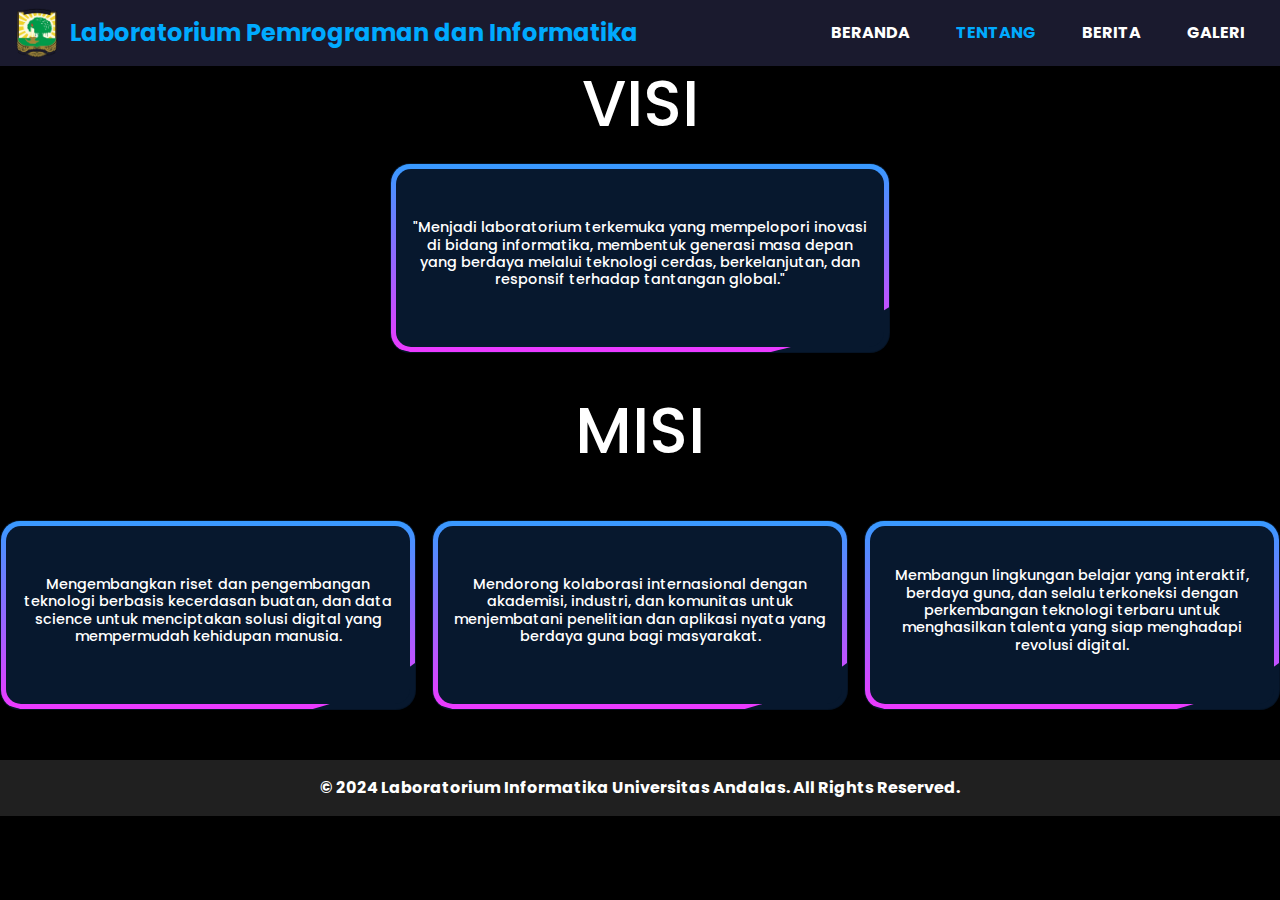
<file: about.html>
<!DOCTYPE html>
<html lang="en">
<head>
    <meta charset="UTF-8">
    <meta name="viewport" content="width=device-width, initial-scale=1.0">
    <title>Laboratorium Informatika</title>
    <link href="https://cdn.jsdelivr.net/npm/bootstrap@5.3.0/dist/css/bootstrap.min.css" rel="stylesheet">
    <link rel="stylesheet" href="style.css">
</head>
<body id="aboutpage">
    <nav class="navbar navbar-expand-lg navbar-dark custom-navbar">
        <div class="container-fluid">
            <div class="d-flex align-items-center">
                <img src="img/unandbg.png" alt="Logo" class="logo">
                <span class="navbar-brand ms-2">Laboratorium Pemrograman dan Informatika</span>
            </div>
            <button class="navbar-toggler" type="button" data-bs-toggle="collapse" data-bs-target="#navbarNav">
                <span class="navbar-toggler-icon"></span>
            </button>
            <div class="collapse navbar-collapse justify-content-end" id="navbarNav">
                <ul class="navbar-nav">
                    <li class="nav-item">
                        <a class="nav-link" href="index.html">BERANDA</a>
                    </li>
                    <li class="nav-item">
                        <a class="nav-link active" href="about.html">TENTANG</a>
                    </li>
                    <li class="nav-item">
                        <a class="nav-link" href="berita.html">BERITA</a>
                    </li>
                    <li class="nav-item">
                        <a class="nav-link" href="galeri.html">GALERI</a>
                    </li>
                </ul>
            </div>
        </div>
    </nav>

    <section class="visi-section text-center">
        <h1 class="visi-title">VISI</h1>
        <div class="d-flex justify-content-center">
            <div class="card">
                <h2>"Menjadi laboratorium terkemuka yang mempelopori inovasi di bidang informatika, membentuk generasi masa depan yang berdaya melalui teknologi cerdas, berkelanjutan, dan responsif terhadap tantangan global."</h2>
            </div>
        </div>
    </section>


    <section class="misi-section text-center">
        <h1 class="misi-title">MISI</h1>  
    </section>
    <section class="misi-card-section d-flex justify-content-center gap-3">
        <div class="card">
            <h2>Mengembangkan riset dan pengembangan teknologi berbasis kecerdasan buatan, dan data science untuk menciptakan solusi digital yang mempermudah kehidupan manusia.</h2>
        </div>
        <div class="card">
            <h2>Mendorong kolaborasi internasional dengan akademisi, industri, dan komunitas untuk menjembatani penelitian dan aplikasi nyata yang berdaya guna bagi masyarakat.</h2>
        </div>
        <div class="card">
            <h2>Membangun lingkungan belajar yang interaktif, berdaya guna, dan selalu terkoneksi dengan perkembangan teknologi terbaru untuk menghasilkan talenta yang siap menghadapi revolusi digital.</h2>
        </div>
    </section>

    <footer class="footer py-3 custom-navbar">
        <div class="container text-center">
          <span class="text-white">© 2024 Laboratorium Informatika Universitas Andalas. All Rights Reserved.</span>
        </div>
      </footer>
    <script src="https://cdn.jsdelivr.net/npm/bootstrap@5.3.0/dist/js/bootstrap.bundle.min.js"></script>
</body>
</html>
</file>
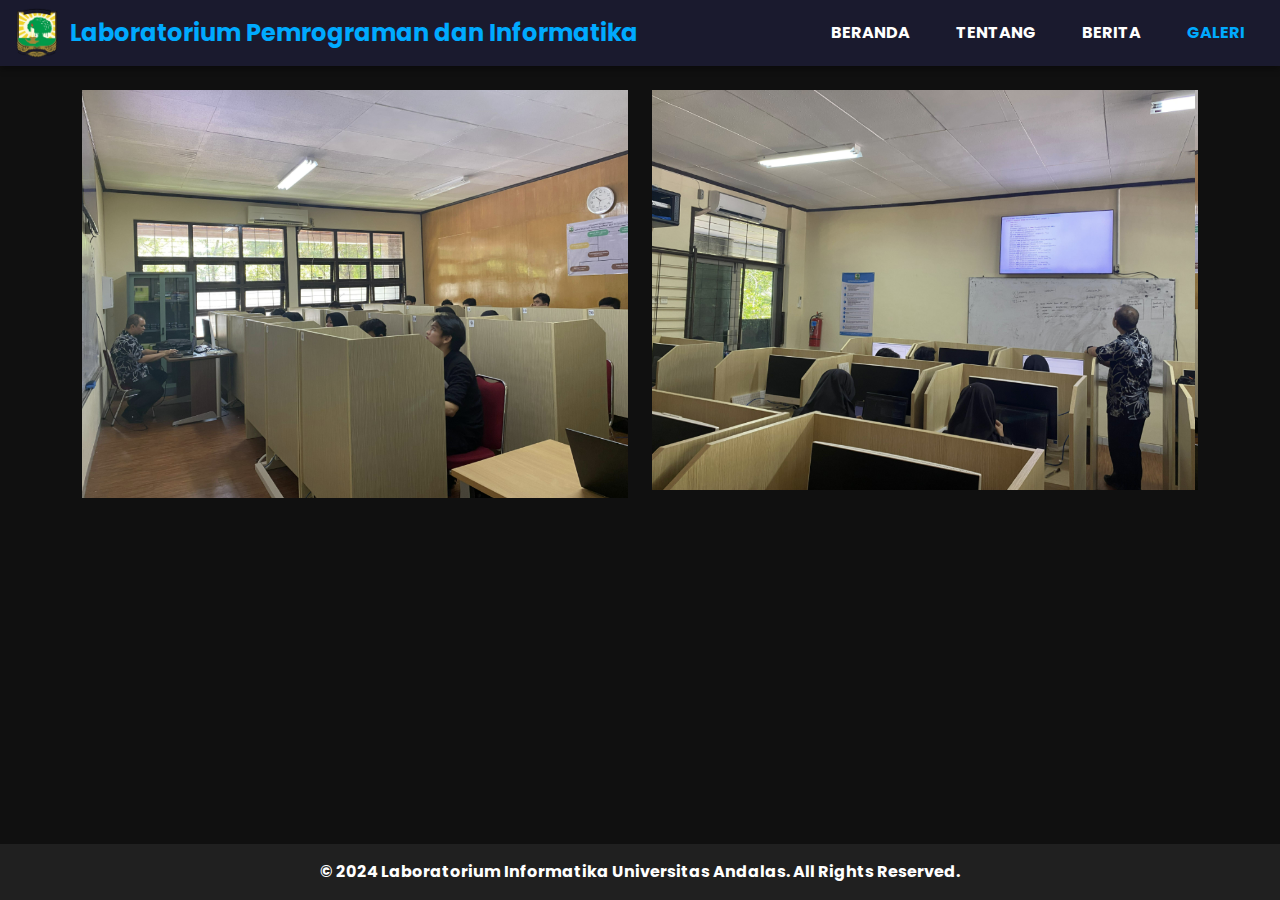
<file: galeri.html>
<!DOCTYPE html>
<html lang="en">
<head>
    <meta charset="UTF-8">
    <meta name="viewport" content="width=device-width, initial-scale=1.0">
    <title>Laboratorium Informatika</title>
    <link href="https://cdn.jsdelivr.net/npm/bootstrap@5.3.0/dist/css/bootstrap.min.css" rel="stylesheet">
    <link rel="stylesheet" href="style.css">
    <style>
        .custom-btn {
            display: inline-block; /* Agar background tombol hanya sebesar teks */
            padding-left: 15px; /* Padding kiri */
            padding-right: 15px; /* Padding kanan */
            margin-top: 10px; /* Memberikan jarak antara tombol dan konten di card */
            width: auto; /* Lebar tombol disesuaikan dengan teks */
        }
        .card-berita {
            display: flex;
            flex-direction: column;
            justify-content: space-between;
        }
    </style>
</head>
<body id="beritapage">
    <nav class="navbar navbar-expand-lg navbar-dark custom-navbar">
        <div class="container-fluid">
            <div class="d-flex align-items-center">
                <img src="img/unandbg.png" alt="Logo" class="logo">
                <span class="navbar-brand ms-2">Laboratorium Pemrograman dan Informatika</span>
            </div>
            <button class="navbar-toggler" type="button" data-bs-toggle="collapse" data-bs-target="#navbarNav">
                <span class="navbar-toggler-icon"></span>
            </button>
            <div class="collapse navbar-collapse justify-content-end" id="navbarNav">
                <ul class="navbar-nav">
                    <li class="nav-item">
                        <a class="nav-link" href="index.html">BERANDA</a>
                    </li>
                    <li class="nav-item">
                        <a class="nav-link" href="about.html">TENTANG</a>
                    </li>
                    <li class="nav-item">
                        <a class="nav-link" href="berita.html">BERITA</a>
                    </li>
                    <li class="nav-item">
                        <a class="nav-link active" href="galeri.html">GALERI</a>
                    </li>
                </ul>
            </div>
        </div>
    </nav>

    <div class="container mt-4">
        <div class="row">
            <!-- Card 1 -->
            <div class="col-md-6">
                <div class="card-galeri">
                    <img src="img/galeri1.png" class="card-img-top" alt="Image 1">
                </div>
            </div>
    
            <!-- Card 2 -->
            <div class="col-md-6">
                <div class="card-galeri">
                    <img src="img/galeri2.png" class="card-img-top" alt="Image 2">
                </div>
            </div>
        </div>
    </div>
    
    
    
    
    

    <footer class="footer py-3">
        <div class="container text-center">
            <span>© 2024 Laboratorium Informatika Universitas Andalas. All Rights Reserved.</span>
        </div>
    </footer>

    <script src="https://cdn.jsdelivr.net/npm/bootstrap@5.3.0/dist/js/bootstrap.bundle.min.js"></script>
</body>
</html>
</file>
<file: style.css>
@import url('https://fonts.googleapis.com/css2?family=Poppins:wght@700&display=swap');

html {
    height: 100%; 
}

body {
    height: 100%;
    margin: 0;
    font-family: 'Poppins', sans-serif;
    font-weight: bold;
    background-color: #101010;  
    color: #ffffff;
    background-size: cover;  
    background-position: center; 
    background-attachment: fixed;  
}


.custom-navbar {
    background-color: #1a1a2e;
    box-shadow: 0 4px 6px rgba(0, 0, 0, 0.3);
}

.custom-navbar .navbar-brand {
    font-size: 1.5rem;
    font-weight: bold;
    color: #00aaff;
}

.custom-navbar .nav-link {
    font-size: 1rem;
    font-weight: bold;
    color: #ffffff;
    position: relative;
    overflow: hidden;
    margin: 0 15px;
    transition: color 0.3s ease;
}

.custom-navbar .nav-link::before {
    content: '';
    position: absolute;
    bottom: 0;
    left: 50%;
    width: 0;
    height: 2px;
    background-color: #00aaff;
    transition: width 0.4s ease, left 0.4s ease;
}

.custom-navbar .nav-link:hover::before {
    width: 100%;
    left: 0;
}

.custom-navbar .nav-link:hover {
    color: #00aaff;
}

.custom-navbar .nav-link.active {
    color: #00aaff;
}

.logo {
    width: 50px;
    height: 50px;
    object-fit: contain;
}

.navbar-toggler {
    border: none;
    outline: none;
}

.navbar-toggler-icon {
    background-image: url("img/logounand.png");
}

.text-center h1 {
    font-size: 4rem; 
    color: #ffffff;
}

.text-center p {
    font-size: 1.25rem; 
    max-width: 800px;
    margin: 0 auto;
}

#indexpage {
    background-image: url(img/bgif3.png)
}

#aboutpage{
    background-color: black;
}

#beritapage {
    min-height: 100vh; 
    display: flex;
    flex-direction: column;
}



.visi-section {
    margin-bottom: 40px; 
}

.visi-title {
    font-size: 2.5em;
    margin-bottom: 20px; 
}

.misi-title {
    font-size: 2.5em;
    margin-top: 40px;
    margin-bottom: 20px; 
}

.misi-card-section {
    margin-top: 50px; 
}

.card {
    width: 500px; 
    height: 190px;
    background: #07182E;
    position: relative;
    display: flex;
    flex-direction: column;
    align-items: center;
    justify-content: center; 
    overflow: hidden;
    border-radius: 20px;
    margin: 0 auto; 
    text-align: center; 
    padding: 20px; 
}

.card h2 {
    z-index: 1;
    color: white;
    font-size: 0.9em;
}

.card::before {
    content: '';
    position: absolute;
    width: 140%; 
    height: 140%; 
    background-image: linear-gradient(180deg, rgb(0, 183, 255), rgb(255, 48, 255));
    animation: rotBGimg 3s linear infinite;
    top: -30%; 
    left: -30%; 
    transform-origin: center; 
    border-radius: 50%; 
}

@keyframes rotBGimg {
    from {
        transform: rotate(0deg);
    }

    to {
        transform: rotate(360deg);
    }
}

.card::after {
    content: '';
    position: absolute;
    background: #07182E;
    inset: 5px;
    border-radius: 15px;
}


.misi-card-section {
    margin: 50px 0;
    display: flex;
    justify-content: center;
    gap: 15px;
}
  
.navbar-nav .nav-item .nav-link.active {
    color: #00aaff !important; 
}


.hero-section {
    background-image: url('path/to/your/first-background.jpg'); 
    background-size: 1920px 1080px;
    background-position: center center;
    background-repeat: no-repeat;
    height: 100vh;
    display: flex;
    align-items: flex-start; 
    justify-content: center;
    padding-top: 50px; 
}

.hero-section h1 {
    font-size: 3rem;
    margin-top: -30px; 
}

.hero-section p {
    font-size: 1.5rem;
    margin-top: -20px; 
}


.custom-navbar .navbar-nav .nav-link.active {
    color: #007bff; 
}

.content-section {
    background-color: black; 
    padding: 50px 0;
}

.carousel-control-prev-icon,
.carousel-control-next-icon {
    background: none;
    font-size: 30px; 
    color: #ffffff;
    display: flex;
    justify-content: center;
    align-items: center;
}


.carousel-control-prev-icon::before {
    content: '←'; 
    font-size: 30px; 
    position: absolute;
    left: -80px; 
    top: 50%;
    transform: translateY(-50%); 
}


.carousel-control-next-icon::before {
    content: '→';
    font-size: 30px; 
    position: absolute;
    right: -80px; 
    top: 50%;
    transform: translateY(-50%); 
}


.carousel-control-prev,
.carousel-control-next {
    width: 5%; 
    z-index: 1; 
}

.lead {
    padding-top: 20px; 
}

.btn-info {
    background-color: #007bff; 
    border-color: #007bff;
}

.btn-info:hover {
    background-color: #0056b3; 
    border-color: #0056b3;
}

.custom-card {
    position: sticky;
    top: 100px; 
    z-index: 10; 
}

.contacts {
    margin-top: 100px;
}

.footer {
    margin-top: auto;
    background-color: #202020;
    color: #ffffff;
    text-align: center;
    padding: 10px 0;
}

.custom-btn {
    display: inline-block; 
    padding-left: 20px; 
    padding-right: 20px; 
    margin-top: 10px; 
    width: auto; 
    text-align: center; 
}
.card-berita .btn {
    max-width: 250px; 
    margin-left: auto; 
    margin-right: auto;
}

.card-berita {
    display: flex;
    flex-direction: column;
    justify-content: center;
    align-items: center;
    height: 100%;
}
</file>
